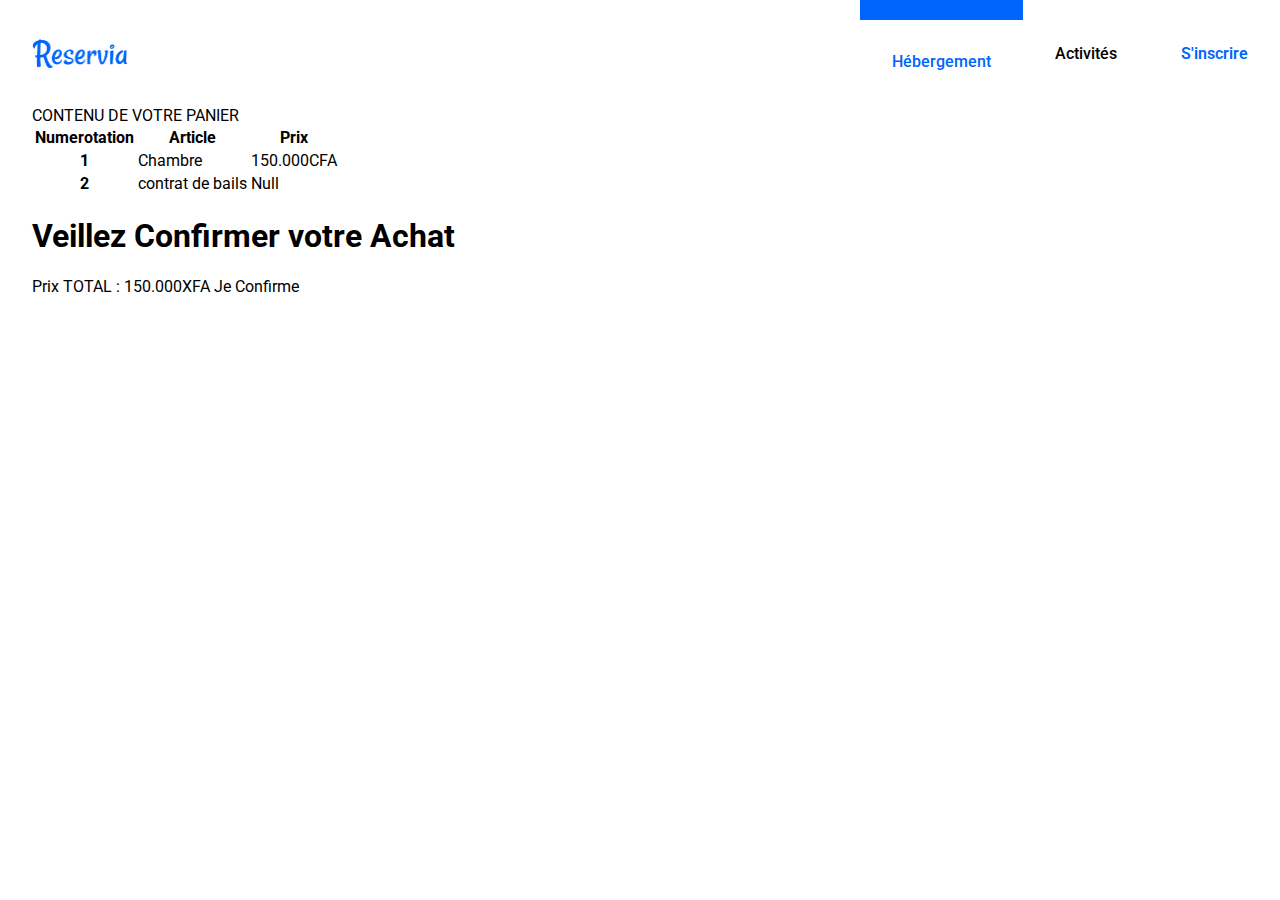
<file: PageConfirmation.html>
<!DOCTYPE html>
<html lang="fr">
<head>
    <meta charset="UTF-8">
    <meta http-equiv="X-UA-Compatible" content="IE=edge">
    <meta name="viewport" content="width=device-width, initial-scale=1.0">
    <link rel="stylesheet" href="https://pro.fontawesome.com/releases/v5.10.0/css/all.css" integrity="sha384-AYmEC3Yw5cVb3ZcuHtOA93w35dYTsvhLPVnYs9eStHfGJvOvKxVfELGroGkvsg+p" crossorigin="anonymous"/>
    <link href="https://cdn.jsdelivr.net/npm/bootstrap@5.0.1/dist/css/bootstrap.min.css" rel="stylesheet" integrity="sha384-+0n0xVW2eSR5OomGNYDnhzAbDsOXxcvSN1TPprVMTNDbiYZCxYbOOl7+AMvyTG2x" crossorigin="anonymous">
    <link rel="stylesheet" href="assets/css/style.css">
    <title>Reservia||PageDeConfirmation</title>
</head>
<body>

    <!--Notre header commence ici! Dans le cadre de notre Evalution 
        Ce site intergre la technologie bootstrap 5
    -->
    <header class="header">
        <img class="logo" src="assets/images/logo/Reservia@3x.png" alt="Reservia">
        <nav class="barreNav">
          <a class="lien" href="#" data-active="true">Hébergement</a>
          <a class="lien" href="#" data-active="false">Activités</a>
        </nav>
        <a class="liensIncrire" href="#">S'inscrire</a>
      </header> 
    <!--Notre  header se termine là!-->
      
    <section class="container mt-5">
        <div class="h1 text-center mb-2">
            CONTENU DE VOTRE PANIER
        </div>
        <div class="">
            <table class="table table-striped">
                <thead class="table-dark">
                  <tr>
                    <th scope="col">Numerotation</th>
                    <th scope="col">Article</th>
                    <th scope="col">Prix</th>
                  </tr>
                </thead>
                <tbody class="table-light">
                  <tr>
                    <th scope="row">1</th>
                    <td>Chambre</td>
                    <td>150.000CFA</td>
                  </tr>
                  <tr>
                    <th scope="row">2</th>
                    <td>contrat de bails</td>
                    <td>Null</td>
                  </tr>
                </tbody>
              </table>
        </div>
    </section>
    <main class="container  mt-5 py-3 pb-5  bg-danger">
        <div class="row">
            <div class="col">
               <strong><h1  class="text-center text-light">Veillez Confirmer votre Achat </h1></strong> 
            </div>
        </div>
    </main>
    <div class="container py-3 px-5 bg-secondary text-light text-center btn-Confirme">
        Prix TOTAL : 150.000XFA
        <a  class="btn btn-warning rounded-pill" onclick="Confirmation()" href="#"> Je Confirme</a>
    </div>
    <!--  fin de notre conteneur main -->

</body>
<script src="https://cdn.jsdelivr.net/npm/bootstrap@5.0.1/dist/js/bootstrap.bundle.min.js" integrity="sha384-gtEjrD/SeCtmISkJkNUaaKMoLD0//ElJ19smozuHV6z3Iehds+3Ulb9Bn9Plx0x4" crossorigin="anonymous"></script>
<script src="assets/js/mainJS.js"></script>
</html>
</file>
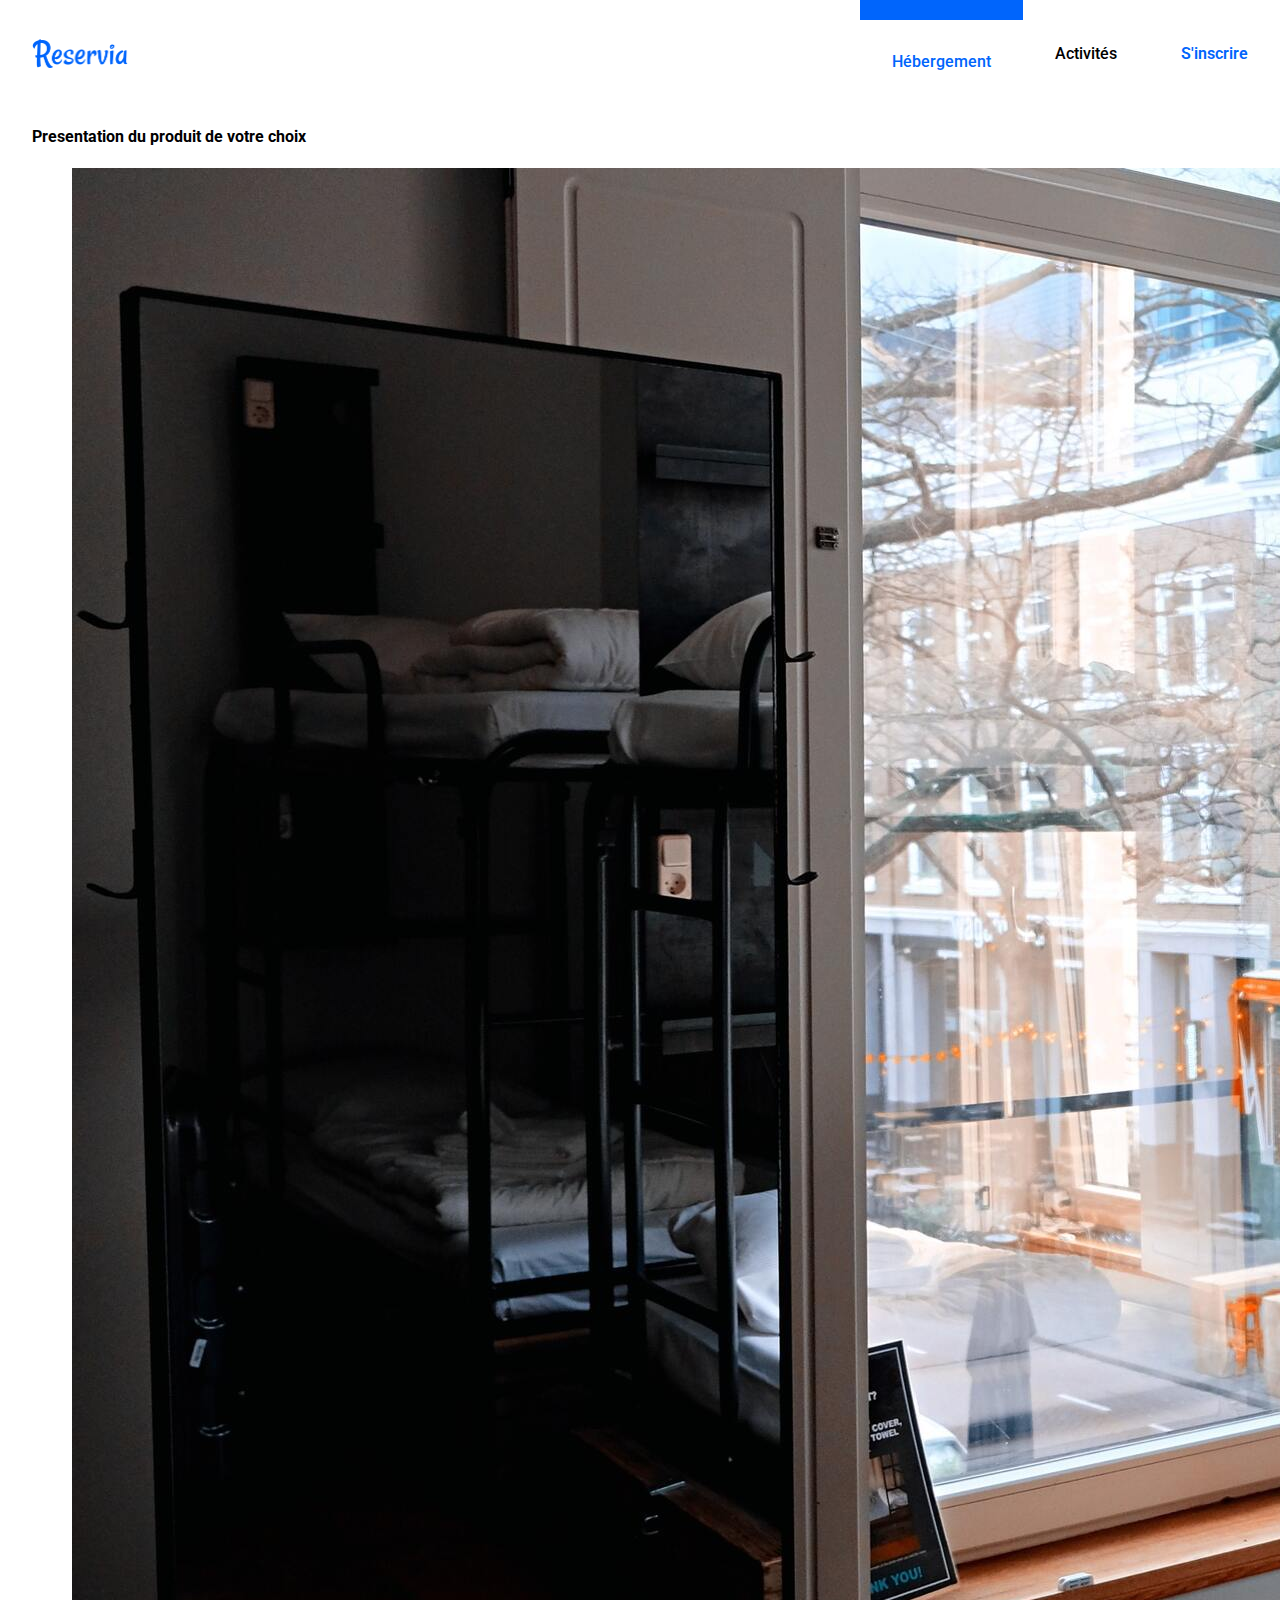
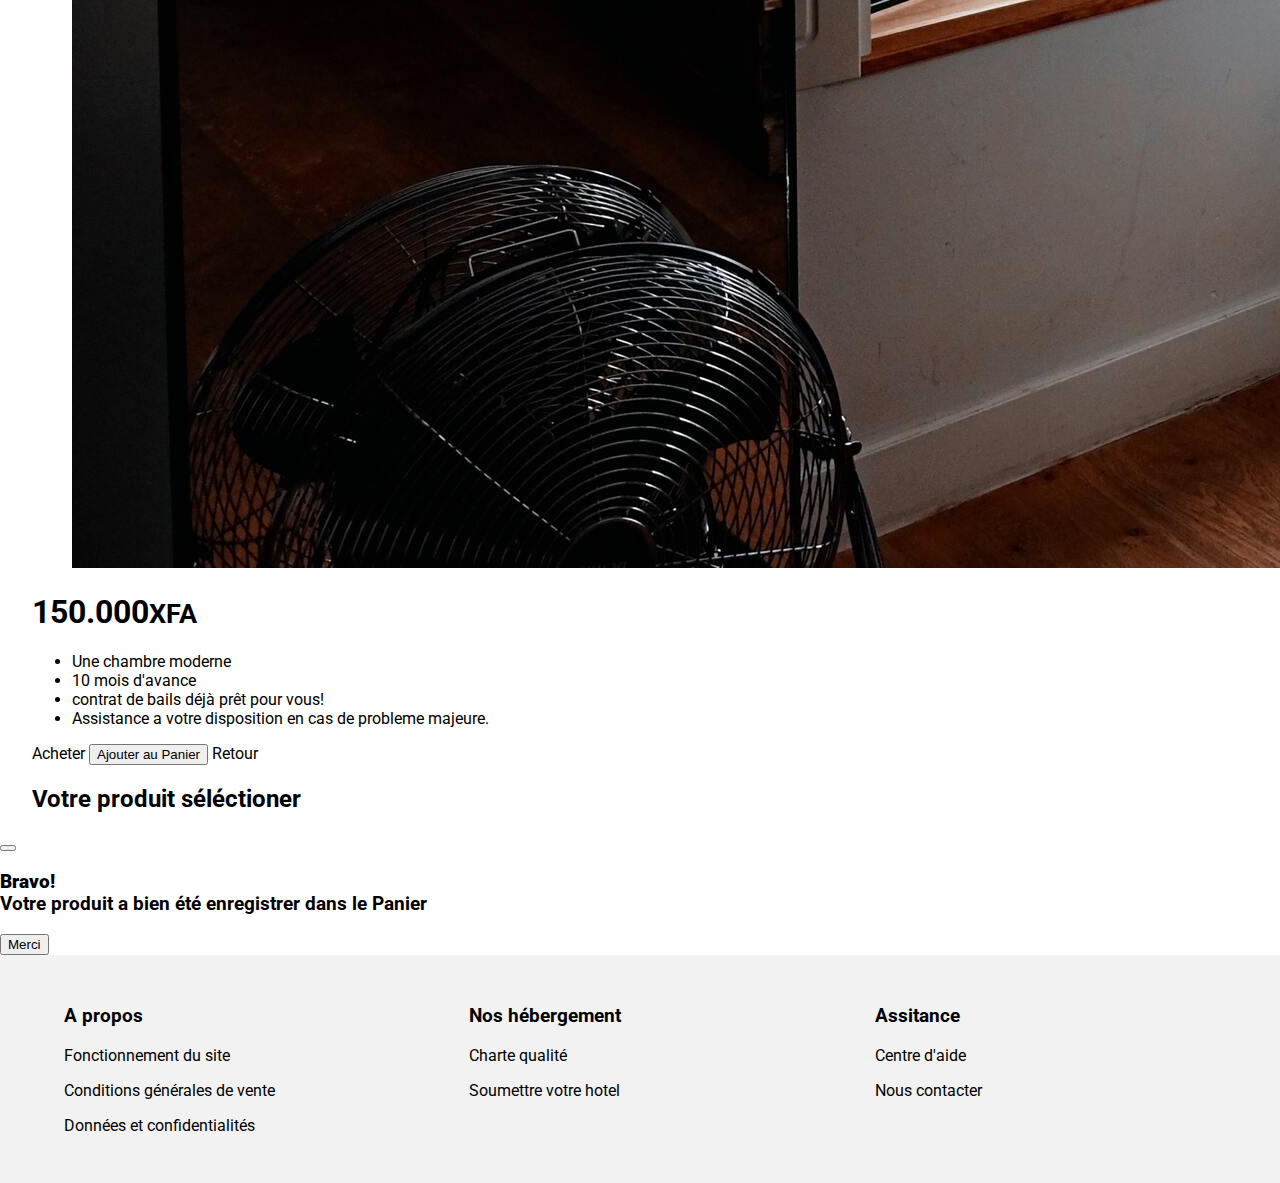
<file: PresentationProduit.html>
<!DOCTYPE html>
<html lang="fr">
<head>
    <meta charset="UTF-8">
    <meta http-equiv="X-UA-Compatible" content="IE=edge">
    <meta name="viewport" content="width=device-width, initial-scale=1.0">
    <link href="https://cdn.jsdelivr.net/npm/bootstrap@5.0.1/dist/css/bootstrap.min.css" rel="stylesheet" integrity="sha384-+0n0xVW2eSR5OomGNYDnhzAbDsOXxcvSN1TPprVMTNDbiYZCxYbOOl7+AMvyTG2x" crossorigin="anonymous">
    <link rel="stylesheet" href="https://pro.fontawesome.com/releases/v5.10.0/css/all.css" integrity="sha384-AYmEC3Yw5cVb3ZcuHtOA93w35dYTsvhLPVnYs9eStHfGJvOvKxVfELGroGkvsg+p" crossorigin="anonymous"/>
    <link rel="stylesheet" href="assets/css/style.css">
    <title>Reservia || Page de présentation de produit</title>
</head>
<body>

    <!--Notre header commence ici! Dans le cadre de notre Evalution 
        Ce site intergre la technologie bootstrap 5
    -->
    <header class="header">
        <img class="logo" src="assets/images/logo/Reservia@3x.png" alt="Reservia">
        <nav class="barreNav">
          <a class="lien" href="#" data-active="true">Hébergement</a>
          <a class="lien" href="#" data-active="false">Activités</a>
        </nav>
        <a class="liensIncrire" href="#">S'inscrire</a>
      </header> 
    <!--Notre  header se termine là!-->

<main class="container py-3 pb-5  bg-secondary">
        <div class="row">
            <div class="col-md-7 text-center">
                <div class="card mb rounded-3 shadow-sm">
                        <div class="card-header py-3">
                            <h4 class="my-0 fw-normal">Presentation du produit de votre choix</h4>
                        </div>
                        <div class="card-body">
                        <figure>
                            <img class="w-100" src="assets/images/hebergements/2_large/marcus-loke-WQJvWU_HZFo-unsplash.jpg" alt="">
                        </figure>
                        <h1 class="card-title pricing-card-title">150.000<small class="text-muted fw-light">XFA</small></h1>
                        <ul class="list-unstyled mt-3 mb-4">
                        <li>Une chambre moderne </li>
                        <li>10 mois d'avance</li>
                        <li>contrat de bails déjà prêt pour vous!</li>
                        <li>Assistance a votre disposition en cas de probleme majeure.</li>
                        </ul>
                        <div class="">
                            <a class="btn btn-lg btn-warning" href="PageConfirmation.html">Acheter</a>
                            <!-- Button trigger modal -->
                            <button type="button" class=" btn btn-lg btn-info" data-bs-toggle="modal" data-bs-target="#staticBackdrop">Ajouter au Panier</button>
                            <a class="btn btn-lg btn-danger" href="index.html">Retour</a>
                        </div>
                    </div>
                </div>
            </div>
            <div class="col-md-3">
                <div class="text-light">
                    <h2>
                        Votre produit séléctioner 
                    </h2>
                </div>
            </div>
        </div>
    </main>
    
  <!-- NOTRE  Modal -->
  <div class="modal fade" id="staticBackdrop" data-bs-backdrop="static" data-bs-keyboard="false" tabindex="-1" aria-labelledby="staticBackdropLabel" aria-hidden="true">
    <div class="modal-dialog">
      <div class="modal-content">
        <div class="modal-header bg-danger">
          <button type="button" class="btn-close" data-bs-dismiss="modal" aria-label="Close"></button>
        </div>
        <div class="modal-footer">
            <h3><Strong>Bravo!</Strong><br>
                Votre produit a bien été enregistrer dans le Panier
            </h3>
          <button type="button" class="btn btn-info" data-bs-dismiss="modal">Merci</button>
        </div>
      </div>
    </div>
  </div>
  <!-- FOOTER -->
    <footer class="footer">
        <div class="footerColumnwrapper">
          <div class="footerColumnwrapperColumn">
            <h3 class="footerColumnwrapperColumnTitle">A propos</h3>
            <a href="#" class="footerColumnwrapperColumnLink">Fonctionnement du site</a>
            <a href="#" class="footerColumnwrapperColumnLink">Conditions générales de vente</a>
            <a href="#" class="footerColumnwrapperColumnLink">Données et confidentialités</a>
          </div>
          <div class="footerColumnwrapperColumn">
            <h3 class="footerColumnwrapperColumnTitle">Nos hébergement</h3>
            <a href="#" class="footerColumnwrapperColumnLink">Charte qualité</a>
            <a href="#" class="footerColumnwrapperColumnLink">Soumettre votre hotel</a>
          </div>
          <div class="footerColumnwrapperColumn">
            <h3 class="footerColumnwrapperColumnTitle">Assitance</h3>
            <a href="#" class="footerColumnwrapperColumnLink">Centre d'aide</a>
            <a href="#" class="footerColumnwrapperColumnLink">Nous contacter</a>
          </div>
        </div>
      </footer>
      <!--  FIN DU FOOTER -->
</body>
<script src="assets/js/mainJS.js"></script>
<script src="https://cdn.jsdelivr.net/npm/bootstrap@5.0.1/dist/js/bootstrap.bundle.min.js" integrity="sha384-gtEjrD/SeCtmISkJkNUaaKMoLD0//ElJ19smozuHV6z3Iehds+3Ulb9Bn9Plx0x4" crossorigin="anonymous"></script>
</html>
</file>
<file: assets/css/style.css>
/***EVALUTION SUR UN PROJET ****/
 /**  rem est une unité qui agit comme le em mais qui résoud le précédent prolème de
  l'héritage (rem = root em). 
    Il ne se base pas sur l'élément parent pour obtenir sa taille 
  mais sur l'élément racine**/
@import url('https://fonts.googleapis.com/css2?family=Roboto:wght@300&400&500&600display=swap');

body {
  font-family: "Roboto", "Sans serif";
  margin: 0;
}

a {
  color: inherit;
  text-decoration: none;
}

.header {
  display: grid;
  align-items: center;
  max-width: 1440px;
  margin: auto;
}

/** grid-area permet de définir la taille d'un objet 
de la grille et son emplacement via les bords de sa zone de grille.**/
.logo {
  grid-area: logo;
  padding: 0 2rem;
  height: 2.813rem;
}

.barreNav {
  display: flex;
  align-items: center;
  grid-area: navbar;
}

.lien {
  padding: 2rem;
  font-weight: 500;
  text-align: center;
  transition-duration: 0.1s;
  border-top: 3px transparent solid;
  border-bottom: 3px transparent solid;
}
/** Nous allons utilisé pour  pseudo-classe :active permet de cibler un élément 
lorsque celui-ci est activé par l'utilisateur***/
.lien[data-active=true] {
  color: #0065FC;
}

.lien:hover {
  color: #0065FC;
}

.liensIncrire {
  display: flex;
  align-items: center;
  grid-area: button;
  padding: 2rem;
  color: #0065FC;
  font-weight: 600;
}


/*Notre container 
 Nous allons disposer nos éléments avec border-radius: 1rem 0 0 1rem
 , box-sizing: border-box définit la façon dont la hauteur et la 
 largeur totale d'un éléments parents
*/
.container {
    margin: auto;
    padding: 0 2rem;
    box-sizing: border-box;
  }

  .titreSearch {
    margin-bottom: 0.5rem;
  }

  .sousTitreSearch {
    margin-top: 0;
  }

  .formaulairesearch {
    display: inline-flex;
    max-width: 100%;
    overflow: auto;
  }

  .iconRecherche {
    background-color: #F2F2F2;
    padding: 1rem 1.25rem;
    border-radius: 1rem 0 0 1rem;
    text-align: center;
  }

  .iconRecherche {
    margin-left: 0.1rem;
  }

  .formulaireRecherche {
    border-right: none;
    border-left: none;
    border-top: #F2F2F2 1px solid;
    border-bottom: #F2F2F2 1px solid;
    padding: 0 1.5rem;
    box-sizing: border-box;/*La propriété CSS box-sizing définit la façon dont la hauteur et la largeur totale d'un élément est calculée*/
    width: 14rem;
    font-size: 1rem;
    font-weight: bold;
    font-family: "Roboto", "Sans serif";
  }

  .buttonSearch {
    background-color: #0065FC;
    color: white;
    font-weight: bold;
    border: none;
    border-radius: 0 1rem 1rem 0;
    padding: 0 1.5rem;
    font-family: "Roboto", "Sans serif";
    font-size: 1rem;
    cursor: pointer;
  }

.searchFilters {
  display: flex;
  margin-top: 2rem;
  flex-wrap: wrap;/*La propriété flex-wrap indique si les éléments 
  flexibles sont contraints à être disposés 
  sur une seule ligne ou s'ils peuvent être affichés sur plusieurs lignes avec un retour automatique*/
}

.searchFiltersTitle {
  margin: 0 2rem 1rem 0;
  display: flex;
  align-items: center;
}

.searchFiltersFilter {
  display: flex;
  align-items: center;
  margin-right: 2rem;
  border: 2px solid #d9d9d9;
  border-radius: 2rem;
  margin-bottom: 1rem;
  cursor: pointer;
  font-weight: bold;
}

.searchFiltersFilter:last-child {
  margin-right: 0;
}

.searchFiltersFilterWrapicon {
  background-color: #DEEBFF;
  border-radius: 100%;
  height: 3rem;
  width: 3rem;
  min-height: 3.5rem;/* pour empecher valeur de la propriété height de devenir inférieure à la valeur spécifiée par min-heigth*/
  min-width: 3.5rem;/* pour empecher valeur de la propriété width de devenir inférieure à la valeur spécifiée par min-width*/
  display: flex;
  align-items: center;
  justify-content: center;
  margin: -2px;
}

.searchFiltersFilterWrapiconIcon {
  color: blue;
}

.searchFiltersFilterTitle {
  margin: 0 1rem;
}

.searchResult {
  display: flex;
  align-items: center;
  margin: 1rem 0 2rem 0;
}

.searchResultWrapicon {
  height: 2rem;
  width: 2rem;
  min-height: 2rem;/* pour empecher valeur de la propriété height de devenir inférieure à la valeur spécifiée par min-heigth*/
  min-width: 2rem;/* pour empecher valeur de la propriété width de devenir inférieure à la valeur spécifiée par min-width*/
  border: solid 1px #d9d9d9;
  border-radius: 100%;
  display: flex;
  align-items: center;
  justify-content: center;
  margin-right: 1rem;
}

.searchResultWrapiconIcon {
  color: #0065FC;
}

.searchResultText {
  margin: 0;
}


.hostingWrapper, .PopularArticle, .hostingMain {
  background-color: #F2F2F2;
  border-radius: 1.5rem;
  padding: 2rem;
}

.hosting {
  display: grid;
  column-gap: 2rem;
  grid-template-columns: 6fr 3fr;
}

.hostingMain {
  display: grid;
  column-gap: 2rem;
  row-gap: 2rem;
}

.hostingMainHeader {
  grid-column: 1/-1;
}

.hostingMainHeaderTitle {
  margin: 0;
}

.MainCard {
  background-color: white;
  padding: 0.375rem;
  border-radius: 1.25rem;
  box-shadow: 0 0 16px #0000002e;
  transition-duration: 0.1s;
  cursor: pointer;
  box-sizing: border-box;
  height: 100%;
}

.hostingMainCardFigure {
  margin: 0;
}

.hostingMainCardFigureImg {
  height: 7rem;
  object-fit: cover;
  max-width: 100%;/* pour empecher valeur de la propriété width de devenir supérieure à la valeur spécifiée par min-width*/
  width: 100%;
  max-height: 100%;/* pour empecher valeur de la propriété height de devenir superieur à la valeur spécifiée par max-heigth*/
  border-radius: 1rem 1rem 0 0;
}

.MainCardFigureCaptionTitre {
  margin: 0.25rem 0.75rem 0 0.75rem;
}

.descriptionCard {
  margin: 0.25rem 0.75rem 0.25rem 0.75rem;
}

.MainCardDescPrice {
  font-weight: bold;
}

.hostingMainCardGrade {
  margin: 0 0.75rem 0.25rem 0.75rem;
}

.hostingMainCardGradeIcon[data-active=true] {
  color: #0065FC;
}

.hostingMainCardGradeIcon[data-active=false] {
  color: #d9d9d9;
}

.hostingMainViewmore {
  font-weight: bold;
}


/**Notre Bloc  Pour les Articles Populaires  **/

.PopularArticle {
  display: grid;
  row-gap: 2rem;
  align-items: start;
  grid-template-rows: auto repeat(3, 1fr);
}

.hostingPopularTitle {
  margin: 0;
  display: flex;
  justify-content: space-between;
}

.hostingPopularWrapcontent {
  display: flex;
  align-items: stretch;
  height: 100%;
  overflow: auto;
  background: white;
}

.hostingPopularWrapcontentWrapimg {
  position: relative;
  min-height: 100%;/* pour empecher valeur de la propriété height de devenir inférieure à la valeur spécifiée par min-heigth*/
  width: 33%;
  min-width: 33%;/* pour empecher valeur de la propriété width de devenir inférieure à la valeur spécifiée par min-width*/
  max-width: 33%;/* pour empecher valeur de la propriété width de devenir superieure à la valeur spécifiée par min-width*/
}

.hostingPopularWrapcontentWrapimgImg {
  border-radius: 1rem 0 0 1rem;
  position: absolute;
  width: 100%;
  height: 100%;
  object-fit: cover;
}

.hostingPopularWrapcontentContent {
  display: flex;
  flex-direction: column;
}

.hostingPopularWrapcontentContentWhitespace {
  flex: 1;
}

.hostingPopularhostingMainCard {
  height: 8.75rem;
}

/* /** grid-template-columns pour  définit les noms des lignes et les fonctions de taille*/
.hostingMain {
  grid-template-columns: repeat(3, 1fr);
}

.activity {
  display: grid;
  column-gap: 2rem;
  margin: 4rem 0;
}

.activityTitle {
  grid-column: 1/-1;
}

.activityCard {
  box-shadow: 0 0 20px #0000002e;
  border-radius: 1rem;
  overflow: hidden;
  display: flex;
  flex-direction: column;
}

.activityCardWrapimg {
  position: relative;
  flex: 1;
}

.activityCardWrapimgImg {
  position: absolute;
  height: 100%;
  width: 100%;
  object-fit: cover;
}

.activityCardTitle {
  margin: 1.2rem 1.5rem;
}





.footer {
  background-color: #F2F2F2;
  width: 100%;
}

.footerColumnwrapper {
  display: flex;
  max-width: 100%;
  width: 1440px;
  margin: auto;
  padding: 0 2rem;
  box-sizing: border-box;
}

.footerColumnwrapperColumn {
  width: 30%;
  padding: 2rem 2rem;
}

.footerColumnwrapperColumnLink {
  display: block;
  margin: 1rem 0;
}

.footerColumnwrapperColumnLink:hover {
  text-decoration: underline;
}


/* Notre design Responsible Commence  ici**/

/*mode Tablette*/
@media screen and(min-width: 650px) and (max-width: 925px) {
  .hostingMain {
    grid-template-columns: 1fr 1fr;
  }
}

@media (max-width: 650px) {
  .hostingMain {
    grid-template-columns: 1fr;
  }
}

@media (max-width: 1000px) {
  .PopularArticle{
    grid-template-columns: 1fr;
    grid-template-rows: auto repeat(3, 9rem);
  }
}


@media (min-width: 1100px) {

  .activity {
    grid-template-columns: repeat(4, 1fr);
    grid-template-rows: auto 14rem 2rem 2rem 2rem 14rem;
  }

  .activityCard1 {
    grid-row: 2/7;
    grid-column: 1/2;
  }

  .activityCard2 {
    grid-column: 2/3;
    grid-row: 2/5;
  }

  .activityCard3 {
    grid-column: 3/4;
    grid-row: 2/7;
  }

  .activityCard4 {
    grid-column: 4/5;
    grid-row: 2/3;
  }

  .activityCard5 {
    grid-column: 2/3;
    grid-row: 6/7;
  }

  .activityCard6 {
    grid-column: 4/5;
    grid-row: 4/7;
  }

}



@media screen and (max-width: 925px) and (max-width: 750px) {

  .activity {
    row-gap: 2rem;
    grid-template-columns: repeat(2, 1fr);
    grid-template-rows: auto 12rem 12rem 12rem;
  }

  .activity {
    row-gap: 2rem;
    grid-template-columns: 1fr;
    grid-template-rows: auto 12rem 12rem 12rem 12rem 12rem 12rem;
  }

  .PopularArticle {
    display: none;
  }
  
}




@media screen and (min-width: 600px) {

  .header {
      /**La propriété grid-template-columns définit les noms des lignes 
      et les fonctions de taille (track sizing) pour les colonnes de la grille**/
    grid-template-columns: auto 1fr auto auto;/**auto :
    Un mot-clé qui est identique au contenu maximal si c'est un maximum.
     Si c'est un minimum, il représente la plus grande des plus petites tailles (définie par min-width/min-height))
    des objets de la grilles qui occupe cette piste de la grille***/
    grid-template-areas: "logo . navbar button";
    /**La propriété grid-template-areas permet de définir des zones de grille nommées.…
    …grid-area.***/
  }
    /**sélecteurs d'attributs en CSS 
    [data-active=true]
      permet de fournir un feedback indiquant 
      que l'activation a bien été détectée par le navigateur
    **/
  .lien[data-active=true] {
    border-top: 20px solid #0065FC;
  }

  .lien:hover {
    border-top: 20px solid #0065FC;
  }

}

/**Mobile media apparence  */
@media screen and (max-width: 600px) {
  .header {
      /**La propriété grid-template-columns définit les noms des lignes 
      et les fonctions de taille (track sizing) pour les colonnes de la grille.*/
    grid-template-columns: auto 1fr auto;
    /**auto :
    Un mot-clé qui est identique au contenu maximal si c'est un maximum.
     Si c'est un minimum, il représente la plus grande des plus petites tailles (définie par min-width/min-height))
    des objets de la grilles qui occupe cette piste de la grille***/
    grid-template-areas: "logo . button" "navbar navbar navbar";
    /**La propriété grid-template-areas permet de définir des zones de grille nommées.…
        …grid-area.***/
  

  }
  /**La propriété CSS order permet de spécifier 
  l'ordre d'affichage visuel d'un élément flexible Css ou grille**/
    /*1*/
  .logo {
      order: 0;
    }
  /*2*/
    .headerSignup {
      order: 1;
    }
  /*3*/
    .barreNav {
      order: 2;
    }

    .lien {
      border-top: none;
      border-bottom: 3px solid #F2F2F2;
      width: 50%;
    }
    
  /** Nous allons utilisé pour  pseudo-classe :active permet de cibler un élément 
  lorsque celui-ci est activé par l'utilisateur***/
    .lien[data-active=true] {
      border-bottom-color: #0065FC;
    }

    .lien:hover {
      border-bottom-color: #0065FC;
    }
    .searchForm {
      display: flex;
      width: 100%;
    }

    .searchFormSearchinput {
      flex: 1;
    }

    .searchFormSubmitinputText {
      display: none;
    }

    .searchFormSubmitinputIcon {
      display: block;
    }



  }

 @media (max-width: 750px) {
    .footerColumnwrapper {
      flex-direction: column;
      padding: 2rem;
    }

    .footerColumnwrapperColumn {
      width: 100%;
      padding: 0;
      margin: 1rem 0;
    }

    .footerColumnwrapperColumn:first-child {
      margin-top: 0;
    }

    .footerColumnwrapperColumn:last-child {
      margin-bottom: 0;
    }

    .footerColumnwrapperColumnTitle {
      margin: 0;
    }

    .footerColumnwrapperColumnLink:last-child {
      margin-bottom: 0;
    }

}
</file>
